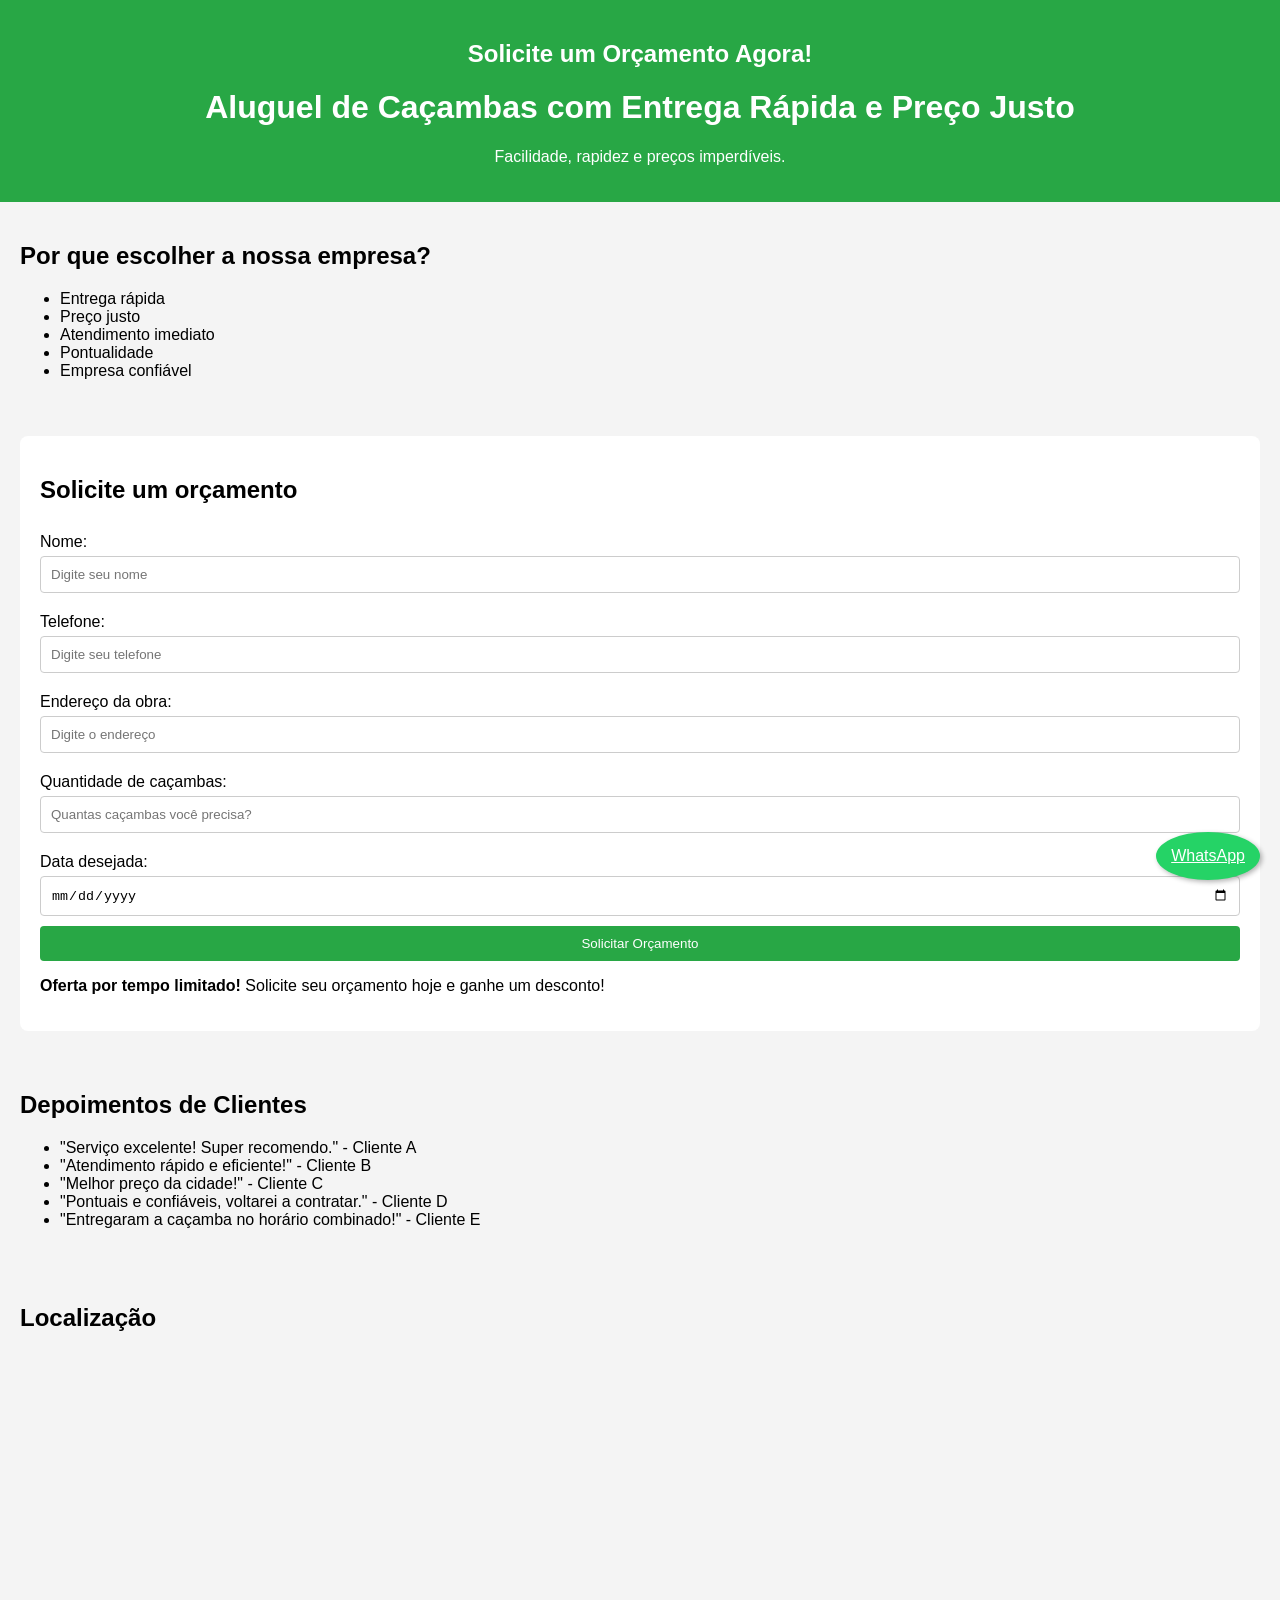
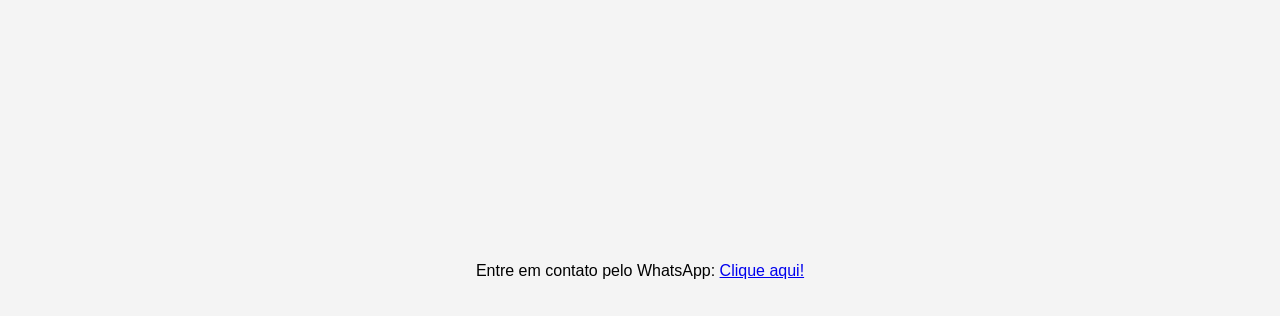
<file: index.html>
<!DOCTYPE html>
<html lang="pt-BR">
<head>
    <meta charset="UTF-8">
    <meta name="viewport" content="width=device-width, initial-scale=1.0">
    <meta name="description" content="Aluguel de caçambas com entrega rápida. Entre em contato agora mesmo pelo WhatsApp!" />
    <title>Aluguel de Caçambas de Entulho</title>
    <link rel="stylesheet" href="css/style.css">
    <script src="js/script.js" defer></script>
</head>
<body>
    <header>
        <h2>Solicite um Orçamento Agora!</h2>
        <h1>Aluguel de Caçambas com Entrega Rápida e Preço Justo</h1>
        <p>Facilidade, rapidez e preços imperdíveis.</p>
    </header>
    <main>
        <section class="benefits">
            <h2>Por que escolher a nossa empresa?</h2>
            <ul>
                <li>Entrega rápida</li>
                <li>Preço justo</li>
                <li>Atendimento imediato</li>
                <li>Pontualidade</li>
                <li>Empresa confiável</li>
            </ul>
        </section>
        <section class="contact-form">
            <h2>Solicite um orçamento</h2>
            <form id="leadForm" class="optimized-form">
                <label for="name">Nome:</label>
                <input type="text" id="name" name="name" required placeholder="Digite seu nome">
                <label for="phone">Telefone:</label>
                <input type="tel" id="phone" name="phone" required placeholder="Digite seu telefone">
                <label for="address">Endereço da obra:</label>
                <input type="text" id="address" name="address" required placeholder="Digite o endereço">
                <label for="quantity">Quantidade de caçambas:</label>
                <input type="number" id="quantity" name="quantity" required placeholder="Quantas caçambas você precisa?">
                <label for="date">Data desejada:</label>
                <input type="date" id="date" name="date" required>
                <button type="submit" class="cta-button">Solicitar Orçamento</button>
            </form>
            <p class="urgency"><strong>Oferta por tempo limitado!</strong> Solicite seu orçamento hoje e ganhe um desconto!</p>
        </section>
        <section class="testimonials">
            <h2>Depoimentos de Clientes</h2>
            <ul>
                <li>"Serviço excelente! Super recomendo." - Cliente A</li>
                <li>"Atendimento rápido e eficiente!" - Cliente B</li>
                <li>"Melhor preço da cidade!" - Cliente C</li>
                <li>"Pontuais e confiáveis, voltarei a contratar." - Cliente D</li>
                <li>"Entregaram a caçamba no horário combinado!" - Cliente E</li>
            </ul>
        </section>
        <section class="map">
            <h2>Localização</h2>
            <iframe src="https://www.google.com/maps/embed?pb=!1m18!1m12!1m3!1d3309.128929847591!2d-43.20639768446449!3d-22.908184685053843!2m3!1f0!2f0!3f0!3m2!1i1024!2i768!4f13.1!3m3!1m2!1s0x997c7b4d37ed4bd%3A0x2b54fa78e39054b4!2sRua%20do%20Alem%C3%A3o%20-%20Aluguel%20de%20Ca%C3%A7ambas!5e0!3m2!1spt-BR!2sbr!4v1610590604330!5m2!1spt-BR!2sbr" width="600" height="450" style="border:0;" allowfullscreen="" loading="lazy"></iframe>
        </section>
    </main>
    <footer>
        <p>Entre em contato pelo WhatsApp: <a href="https://wa.me/5531972448607">Clique aqui!</a></p>
    </footer>
    <a href="https://wa.me/5531972448607" class="whatsapp-button">WhatsApp</a>
</body>
</html>
</file>
<file: css/style.css>
body {
    font-family: Arial, sans-serif;
    margin: 0;
    padding: 0;
    background-color: #f4f4f4;
}
header {
    background: #28a745;
    color: white;
    padding: 20px;
    text-align: center;
}
.benefits,
.testimonials,
.contact-form,
.map {
    padding: 20px;
}
.contact-form {
    background: white;
    padding: 20px;
    margin: 20px;
    border-radius: 8px;
}
form {
    display: flex;
    flex-direction: column;
}
form label {
    margin: 10px 0 5px;
}
form input {
    padding: 10px;
    margin-bottom: 10px;
    border: 1px solid #ccc;
    border-radius: 4px;
}
form button {
    background: #28a745;
    color: white;
    padding: 10px;
    border: none;
    border-radius: 4px;
    cursor: pointer;
}
form button:hover {
    background: #218838;
}
footer {
    text-align: center;
    padding: 20px;
}
.whatsapp-button {
    position: fixed;
    bottom: 20px;
    right: 20px;
    background-color: #25D366;
    color: white;
    border-radius: 50%;
    padding: 15px;
    text-align: center;
    box-shadow: 2px 2px 5px rgba(0,0,0,0.3);
}

@media (max-width: 600px) {
    header {
        font-size: 18px;
    }
    .contact-form {
        margin: 10px;
    }
    .whatsapp-button {
        padding: 10px;
    }
}
</file>
